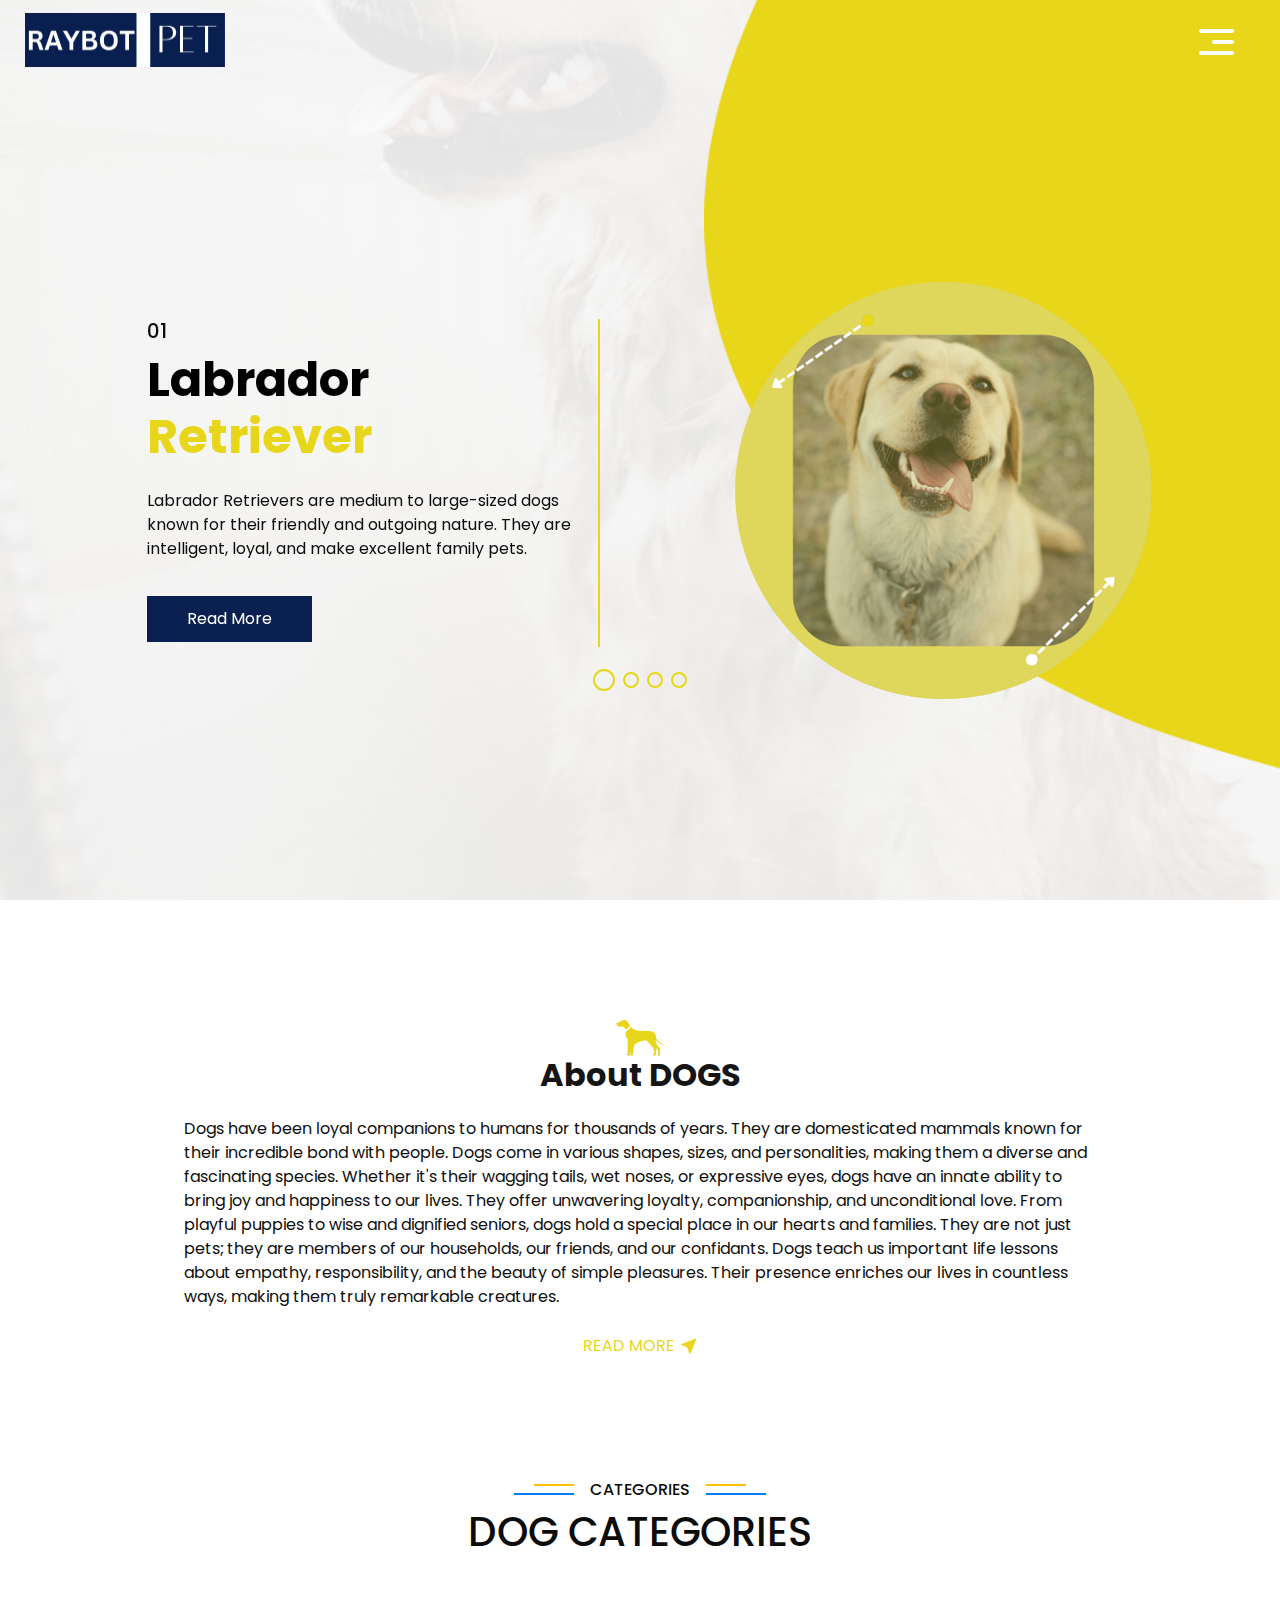
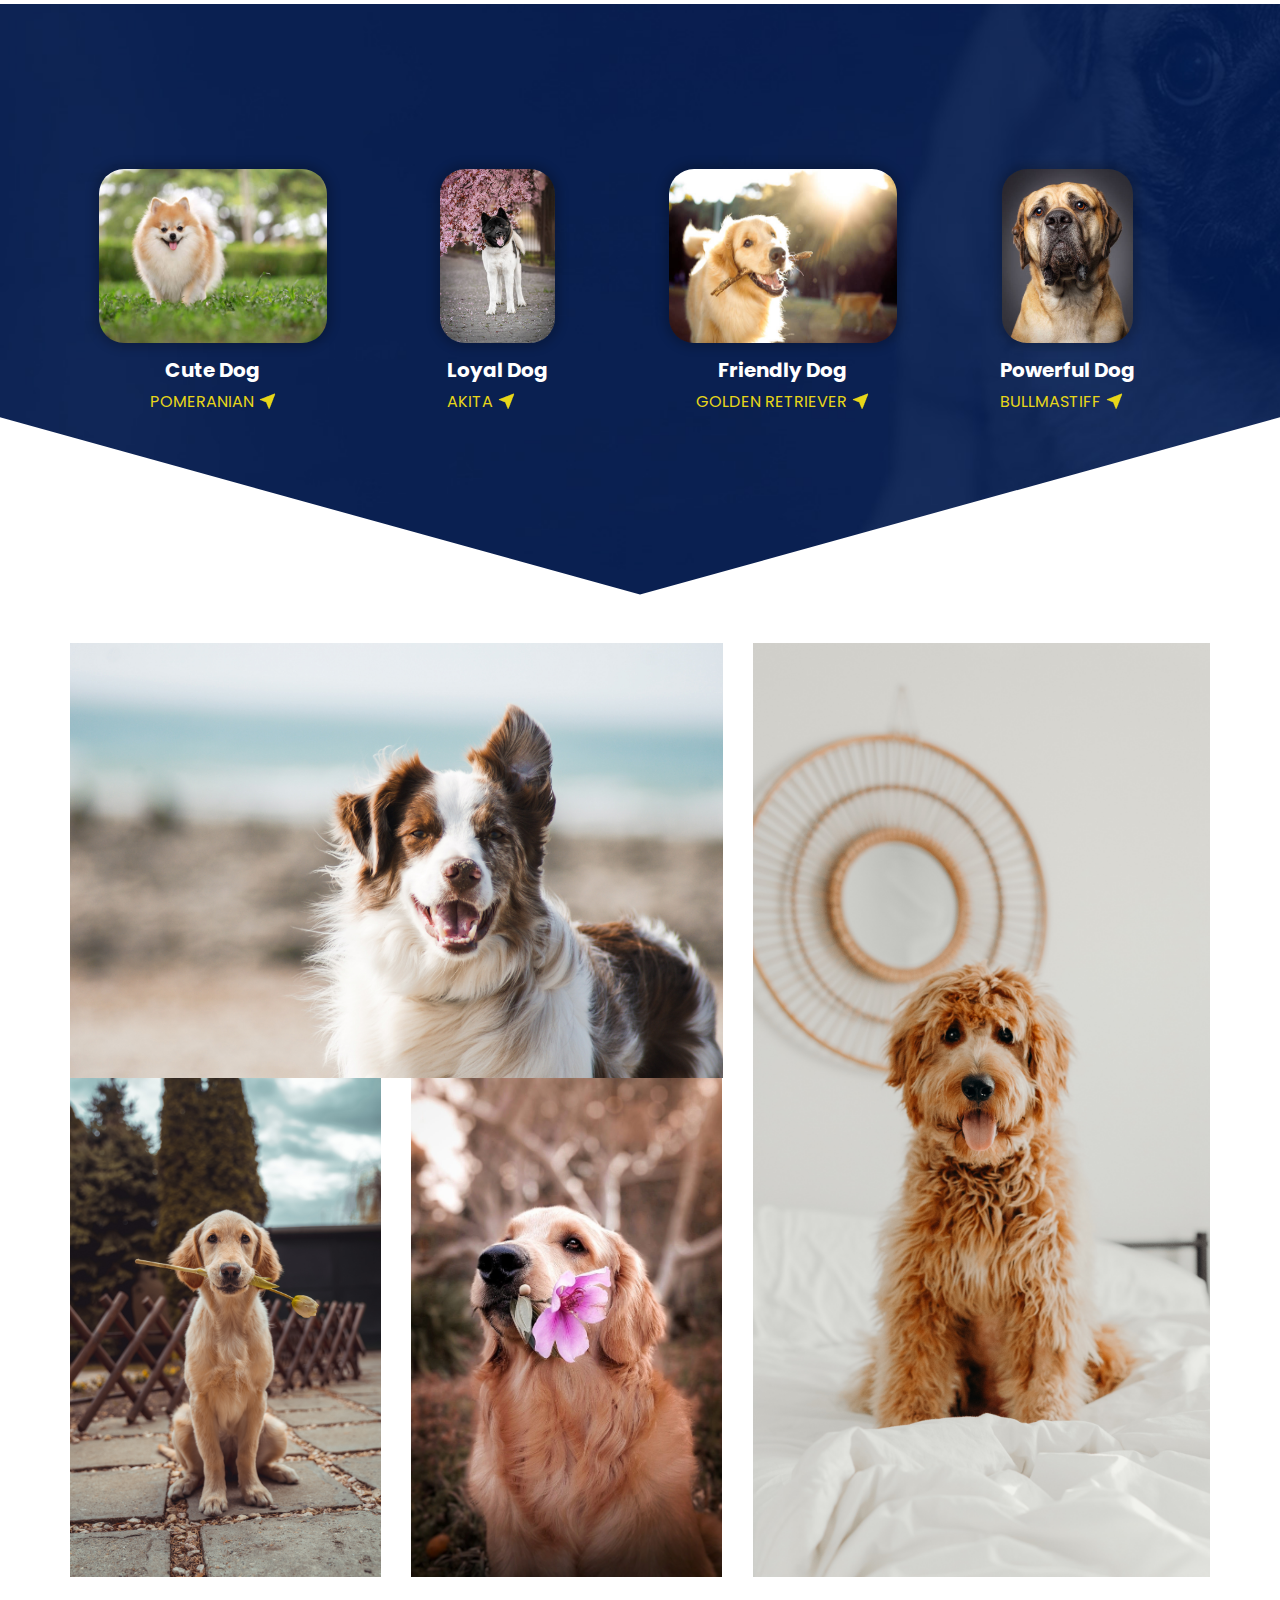
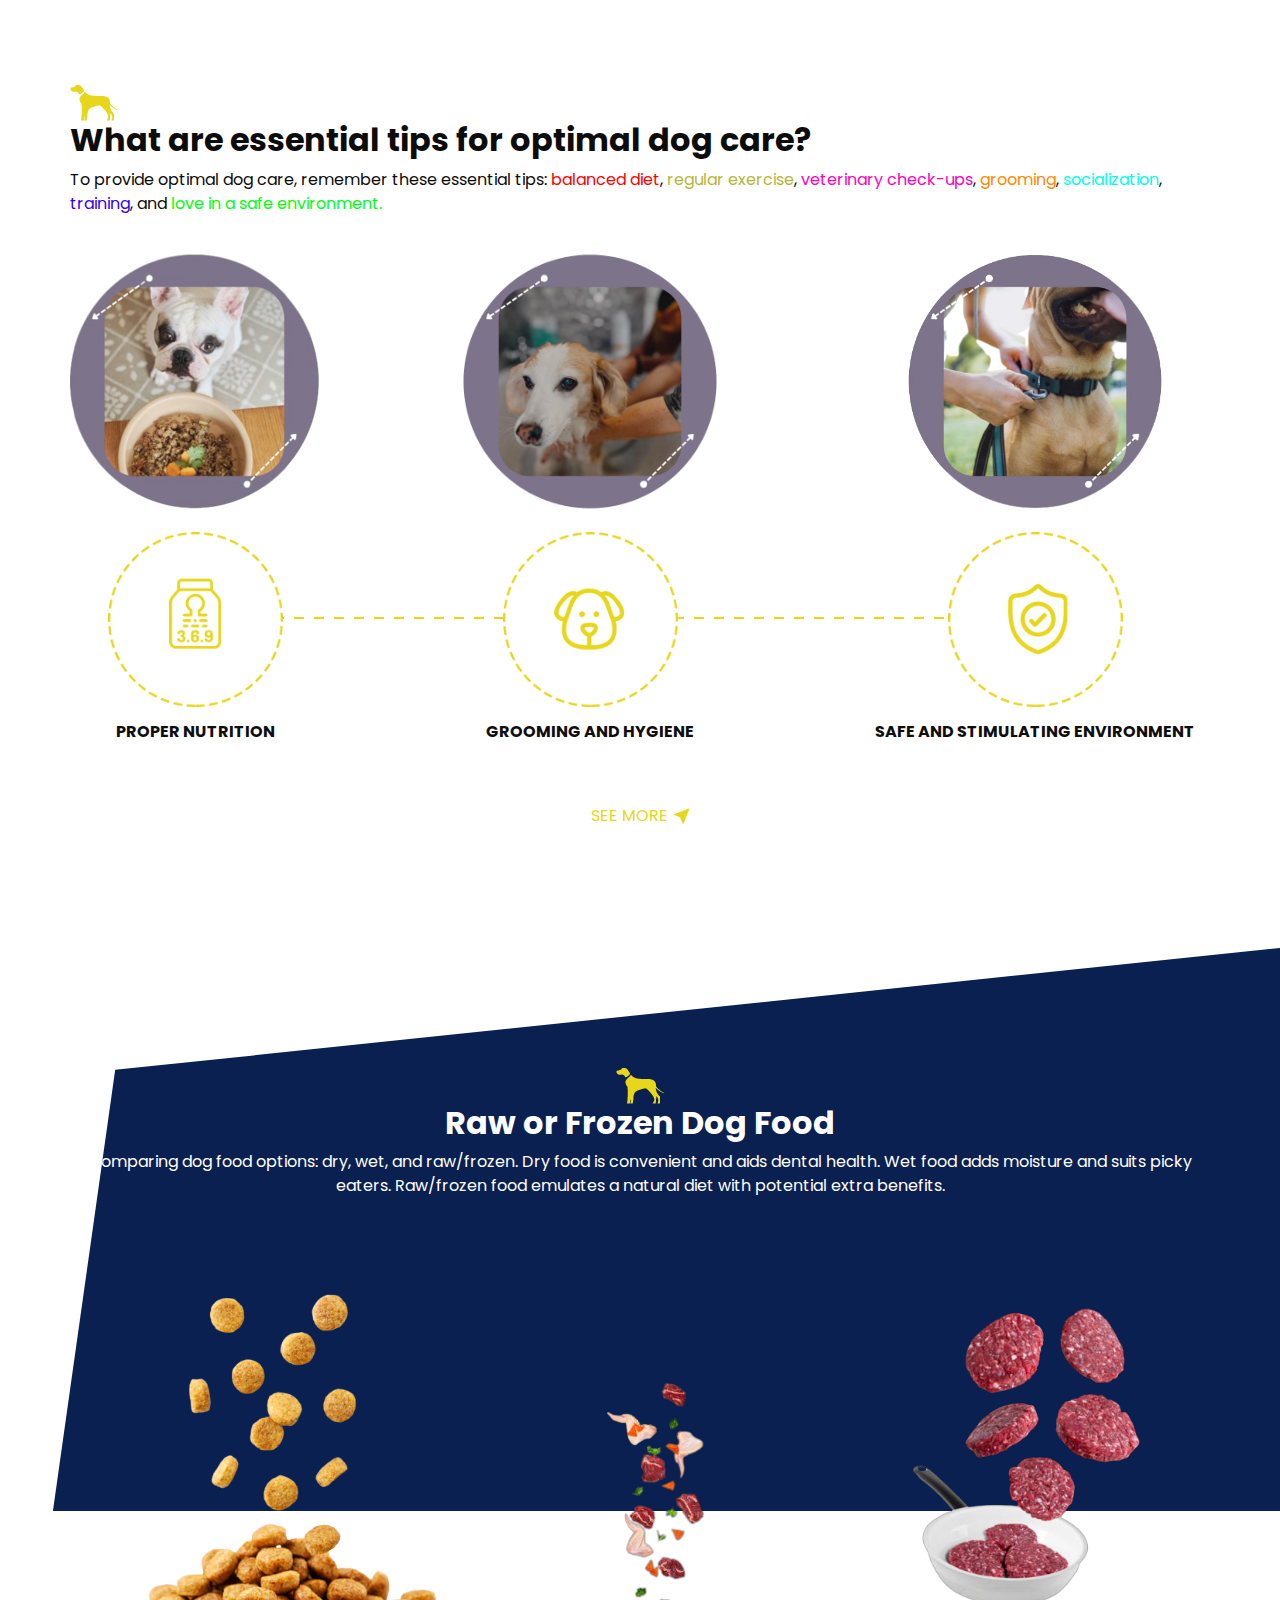
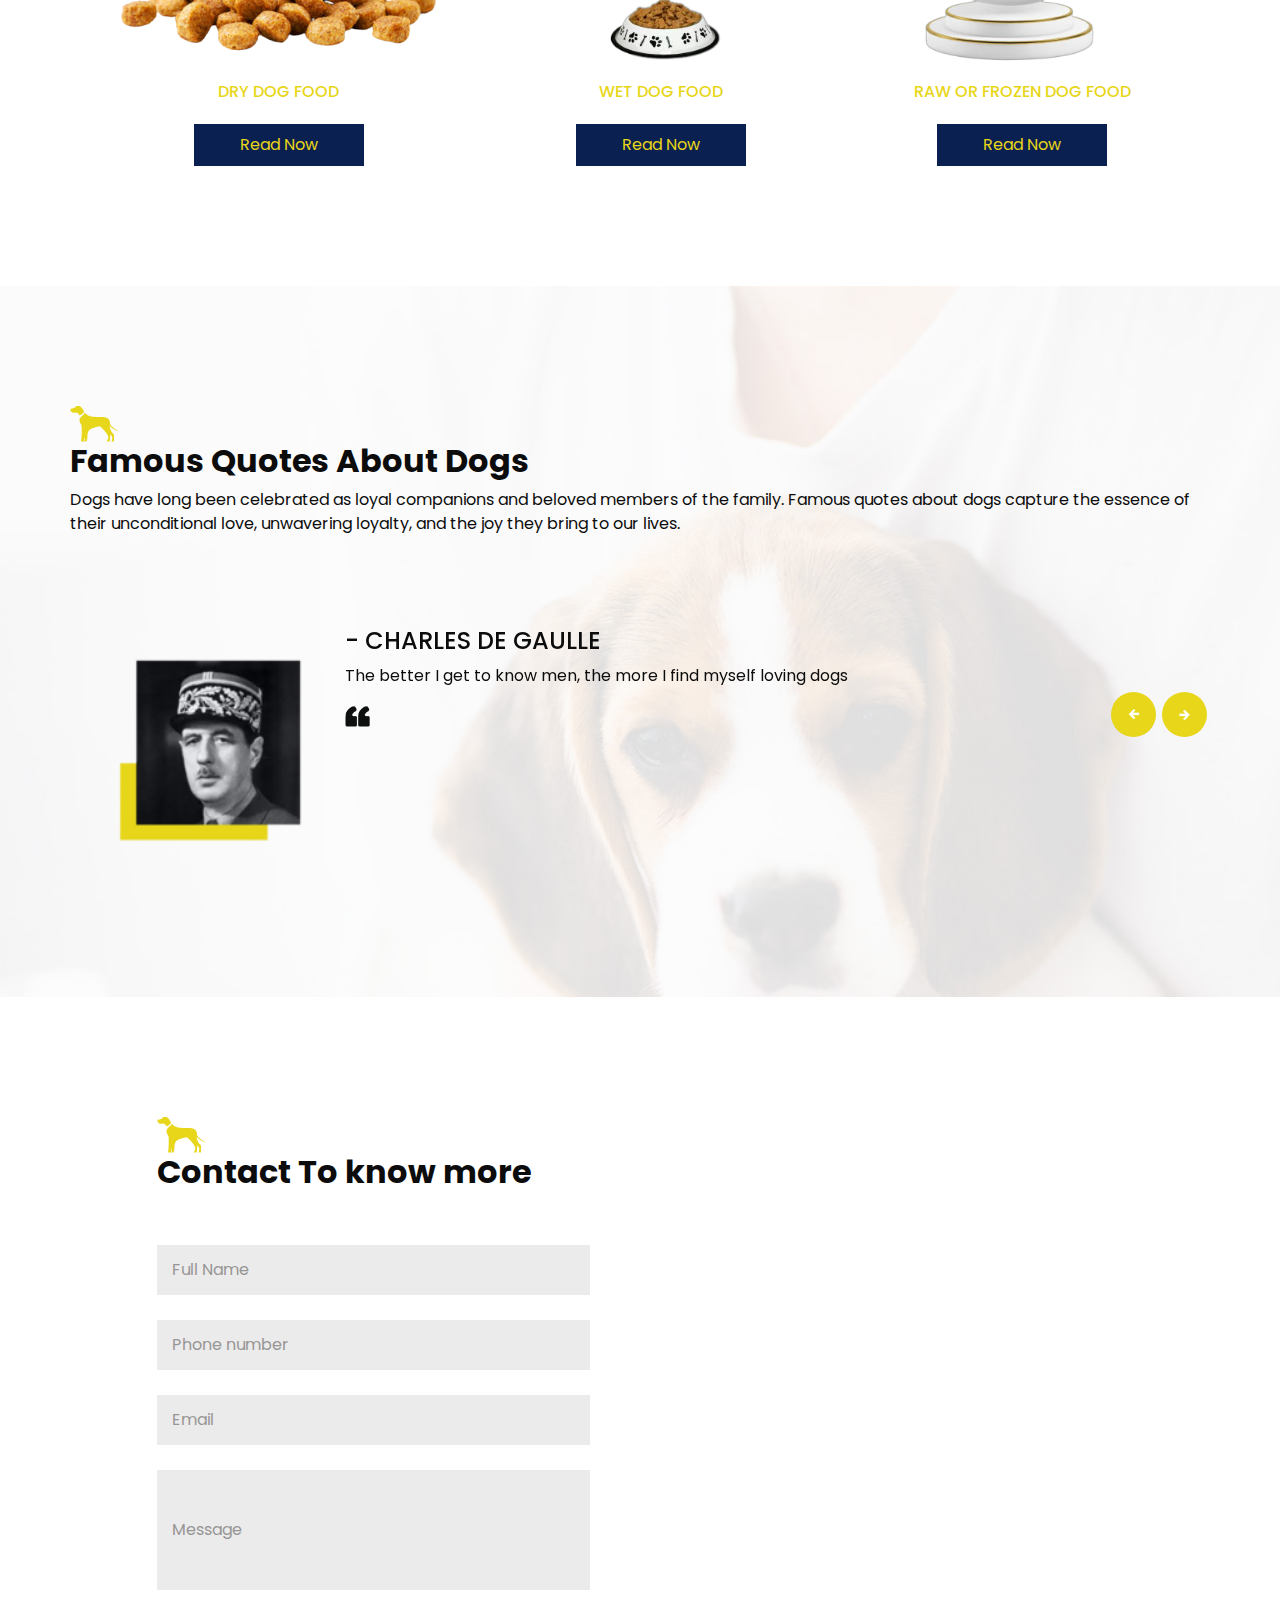
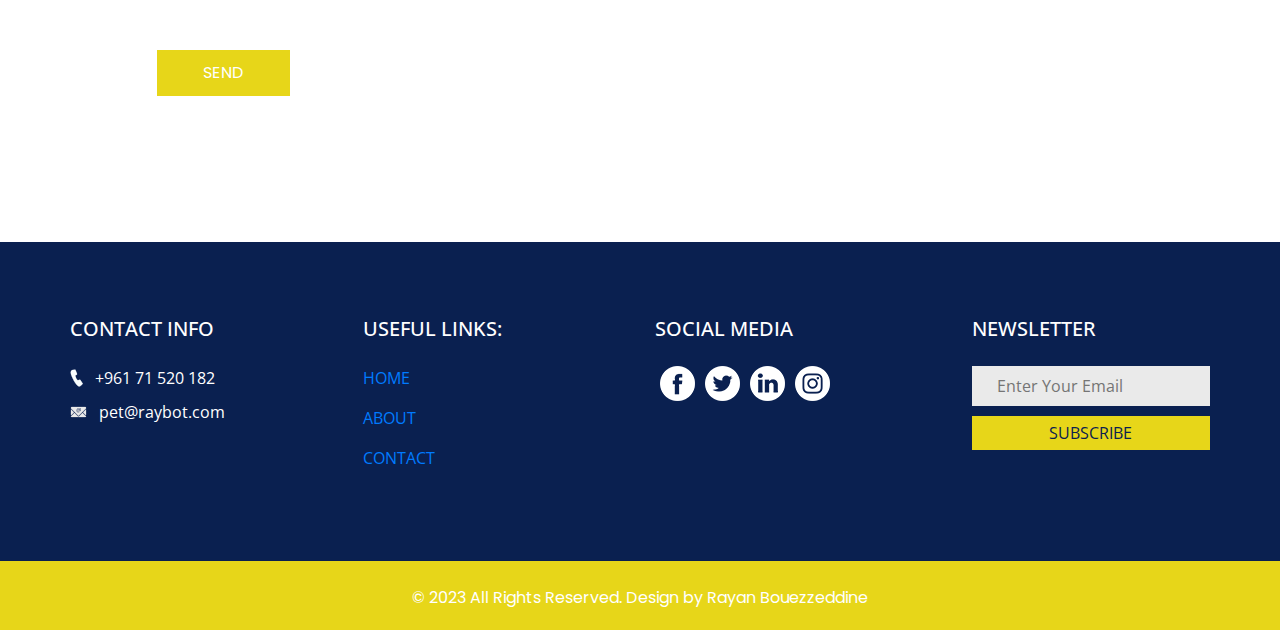
<file: index.html>
<!DOCTYPE html>
<html>

<head>
  <!-- Basic -->
  <meta charset="utf-8" />
  <meta http-equiv="X-UA-Compatible" content="IE=edge" />
  <!-- Mobile Metas -->
  <meta name="viewport" content="width=device-width, initial-scale=1, shrink-to-fit=no" />
  <!-- Site Metas -->
  <meta name="keywords" content="" />
  <meta name="description" content="" />
  <meta name="author" content="" />

  <title>Drool</title>

  <!-- bootstrap core css -->
  <link rel="stylesheet" type="text/css" href="css/bootstrap.css" />

  <!-- fonts style -->
  <link href="https://fonts.googleapis.com/css?family=Open+Sans|Poppins:400,700&display=swap" rel="stylesheet">
  <!-- Custom styles for this template -->
  <link href="css/style.css" rel="stylesheet" />
  <!-- responsive style -->
  <link href="css/responsive.css" rel="stylesheet" />
</head>

<body>
  <div class="hero_area ">
    <!-- header section strats -->
    <header class="header_section">
      <div class="container-fluid">
        <nav class="navbar navbar-expand-lg custom_nav-container">
          <a class="navbar-brand" href="index.html">
            <img src="images/logo-raybot.png" alt="">
          </a>
          <div class="" id="">
            <!-- <div class="User_option">
              <form class="form-inline my-2  mb-3 mb-lg-0">
                <input type="search" placeholder="Search">
                <button class="btn   my-sm-0 nav_search-btn" type="submit"></button>
              </form>
            </div> -->

            <div class="custom_menu-btn">
              <button onclick="openNav()">
                <span class="s-1">

                </span>
                <span class="s-2">

                </span>
                <span class="s-3">

                </span>
              </button>
            </div>
            <div id="myNav" class="overlay">
              <div class="overlay-content">
                <a href="index.html">Home</a>
                <a href="about.html">About</a>
                <a href="contact.html">Contact Us</a>
              </div>
            </div>
          </div>
        </nav>
      </div>
    </header>
    <!-- end header section -->
    <!-- slider section -->
    <section class="slider_section">
      <div id="carouselExampleIndicators" class="carousel slide" data-ride="carousel">
        <ol class="carousel-indicators">
          <li data-target="#carouselExampleIndicators" data-slide-to="0" class="active"></li>
          <li data-target="#carouselExampleIndicators" data-slide-to="1"></li>
          <li data-target="#carouselExampleIndicators" data-slide-to="2"></li>
          <li data-target="#carouselExampleIndicators" data-slide-to="3"></li>
        </ol>
        <div class="carousel-inner">
          <div class="carousel-item active">
            <div class="container-fluid">
              <div class="row">
                <div class="col-md-5 offset-md-1">
                  <div class="detail-box">
                    <div class="number">
                      <h5>
                        01
                      </h5>
                    </div>
                    <h1>
                      Labrador<br>
                      <span>
                        Retriever 
                      </span>
                    </h1>
                    <p>
                      Labrador Retrievers are medium to large-sized dogs known for their friendly and outgoing nature. They are intelligent, loyal, and make excellent family pets. 
                    </p>
                    <div class="btn-box">
                      <a href="" class="btn-1">
                        Read More
                      </a>
                      <!-- <a href="" class="btn-2">
                        Contact Us
                      </a> -->
                    </div>
                  </div>
                </div>
                <div class="col-md-6">
                  <div class="img-box">
                    <img src="images/01dog(1).png" alt="">
                  </div>
                </div>
              </div>
            </div>
          </div>
          <div class="carousel-item">
            <div class="container-fluid">
              <div class="row">
                <div class="col-md-5 offset-md-1">
                  <div class="detail-box">
                    <div class="number">
                      <h5>
                        02
                      </h5>
                    </div>
                    <h1>
                      German <br>
                      <span>
                        Shepherd
                      </span>
                    </h1>
                    <p>
                      German Shepherds are highly versatile working dogs. They are intelligent, protective, and often used in police and military roles. 
                    </p>
                    <div class="btn-box">
                      <a href="" class="btn-1">
                        Read More
                      </a>
                      <!-- <a href="" class="btn-2">
                        Contact Us
                      </a> -->
                    </div>
                  </div>
                </div>
                <div class="col-md-6">
                  <div class="img-box">
                    <img src="images/02dog.png" alt="">
                  </div>
                </div>
              </div>
            </div>
          </div>
          <div class="carousel-item">
            <div class="container-fluid">
              <div class="row">
                <div class="col-md-5 offset-md-1">
                  <div class="detail-box">
                    <div class="number">
                      <h5>
                        03
                      </h5>
                    </div>
                    <h1>
                        <br>
                      <span>
                        Rottweiler
                      </span>
                    </h1>
                    <p>
                      powerful and robust breed. They are known for their strength, loyalty, and protective instincts. With proper training and socialization. Can be excellent family dogs.
                       
                    </p>
                    <div class="btn-box">
                      <a href="" class="btn-1">
                        Read More
                      </a>
                      <!-- <a href="" class="btn-2">
                        Contact Us
                      </a> -->
                    </div>
                  </div>
                </div>
                <div class="col-md-6">
                  <div class="img-box">
                    <img src="images/03dog.png" alt="">
                  </div>
                </div>
              </div>
            </div>
          </div>
          <div class="carousel-item">
            <div class="container-fluid">
              <div class="row">
                <div class="col-md-5 offset-md-1">
                  <div class="detail-box">
                    <div class="number">
                      <h5>
                        04
                      </h5>
                    </div>
                    <h1>
                      French <br>
                      <span>
                        Bulldog
                      </span>
                    </h1>
                    <p>
                      Known as "Frenchies," are small and muscular dogs with a distinctive appearance. They have a friendly and affectionate personality and make great companions.      </p>
                    <div class="btn-box">
                      <a href="" class="btn-1">
                        Read More
                      </a>
                      <!-- <a href="" class="btn-2">
                        Contact Us
                      </a> -->
                    </div>
                  </div>
                </div>
                <div class="col-md-6">
                  <div class="img-box">
                    <img src="images/04dog.png" alt="">
                  </div>
                </div>
              </div>
            </div>
          </div>
        </div>
      </div>

    </section>
    <!-- end slider section -->
  </div>

  <!-- about section -->

  <section class="about_section layout_padding">
    <div class="container">
      <div class="detail-box">
        <div class="heading_container">
          <img src="images/heading-img.png" alt="">
          <h2>
            About DOGS
          </h2>
        </div>
        <p>
          Dogs have been loyal companions to humans for thousands of years. They are domesticated mammals known for their incredible bond with people. Dogs come in various shapes, sizes, and personalities, making them a diverse and fascinating species. Whether it's their wagging tails, wet noses, or expressive eyes, dogs have an innate ability to bring joy and happiness to our lives. They offer unwavering loyalty, companionship, and unconditional love. From playful puppies to wise and dignified seniors, dogs hold a special place in our hearts and families. They are not just pets; they are members of our households, our friends, and our confidants. Dogs teach us important life lessons about empathy, responsibility, and the beauty of simple pleasures. Their presence enriches our lives in countless ways, making them truly remarkable creatures.
        </p>
        <div class="btn-box">
          <a href="#">
            <span>
              Read More
            </span>
            <img src="images/link-arrow.png" alt="">
          </a>
        </div>
      </div>
    </div>
  </section>

  <!-- end about section -->

  <!-- animal section -->

  <!-- added new start -->
  <div class="text-center wow fadeInUp" data-wow-delay="0.1s">
    <h6 class="section-title bg-white text-center px-3">Categories</h6>
    <h1 class="mb-5">DOG CATEGORIES</h1>
</div>
  <!-- added new End-->

  <section class="animal_section layout_padding">
    <div class="container">
      <div class="animal_container">
        <div class="box b1">
          <div class="img-box">
            <img src="images/01cute(po).jpg" alt="" width="197" height="174">
          </div>
          <div class="detail-box">
            <h5>
              Cute Dog
            </h5>
            <a href="">
            <p>
              Pomeranian
            </p>
            <img src="images/link-arrow.png" alt="">
          </a>
          </div>
        </div>
        <div class="box b2">
          
          <div class="img-box">
            <img src="images/01loyal.jpg" alt="" width="197" height="174">
          </div>
          <div class="detail-box">
            <h5>
              Loyal Dog
            </h5>
            <a href="#">
            <p>
              Akita
            </p>
            <img src="images/link-arrow.png" alt="">
          </a>
          </div>
        </div>
        <div class="box b1">
          <div class="img-box">
            <img src="images/01friendly.jpg" alt="" width="197" height="174">
          </div>
          <div class="detail-box">
            <h5>
              Friendly Dog
            </h5>
            <a href="">
            <p>
              Golden Retriever
            </p>
            <img src="images/link-arrow.png" alt="">
            </a>
          </div>
        </div>
        <div class="box b2">
          <div class="img-box">
            <img src="images/01powerful.jpg" alt="" width="197" height="174">
          </div>
          <div class="detail-box">
            <h5>
              Powerful Dog
            </h5>
            <a href="">
            <p>
              Bullmastiff
            </p>
            <img src="images/link-arrow.png" alt="">
          </a>
          </div>
        </div>
      </div>
    </div>
  </section>

  <!-- end animal section -->

    <!-- Categories Start -->
    <div class="container-xxl py-5 category">
      <div class="container">
          <div class="row g-3">
              <div class="col-lg-7 col-md-6">
                  <div class="row g-3">
                      <div class="col-lg-12 col-md-12 wow zoomIn" data-wow-delay="0.1s">
                          <a class="position-relative d-block overflow-hidden " href="">
                              <img class="img-fluid" src="images/01category.jpg" alt="">
                              <!-- <div class="bg-white text-center position-absolute bottom-0 end-0 py-2 px-3" style="margin: 1px;">
                                  <h5 class="m-0">Web Design</h5>
                                  <small class="text-primary">49 Courses</small>
                              </div> -->
                          </a>
                      </div>
                      <div class="col-lg-6 col-md-12 wow zoomIn" data-wow-delay="0.3s">
                          <a class="position-relative d-block overflow-hidden" href="">
                              <img class="img-fluid" src="images/02category.jpg" alt="">
                              <!-- <div class="bg-white text-center position-absolute bottom-0 end-0 py-2 px-3" style="margin: 1px;">
                                  <h5 class="m-0">Graphic Design</h5>
                                  <small class="text-primary">49 Courses</small>
                              </div> -->
                          </a>
                      </div>
                      <div class="col-lg-6 col-md-12 wow zoomIn" data-wow-delay="0.5s">
                          <a class="position-relative d-block overflow-hidden" href="">
                              <img class="img-fluid" src="images/03category.jpg" alt="">
                              <!-- <div class="bg-white text-center position-absolute bottom-0 end-0 py-2 px-3" style="margin: 1px;">
                                  <h5 class="m-0">Video Editing</h5>
                                  <small class="text-primary">49 Courses</small>
                              </div> -->
                          </a>
                      </div>
                  </div>
              </div>
              <div class="col-lg-5 col-md-6 wow zoomIn" data-wow-delay="0.7s" style="min-height: 350px;">
                  <a class="position-relative d-block h-100 overflow-hidden" href="">
                      <img class="img-fluid position-absolute w-100 h-100" src="images/04category.jpg" alt="" style="object-fit: cover;">
                      <!-- <div class="bg-white text-center position-absolute bottom-0 end-0 py-2 px-3" style="margin:  1px;">
                          <h5 class="m-0">Online Marketing</h5>
                          <small class="text-primary">49 Courses</small>
                      </div> -->
                  </a>
              </div>
          </div>
      </div>
  </div>
  <!-- Categories Start -->


   <!-- us section -->

   <section class="us_section layout_padding-bottom">
    <div class="container">
      <div class="heading_container">
        <img src="images/heading-img.png" alt="">
        <h2>
          What are essential tips for optimal dog care?
        </h2>
        <p>
          To provide optimal dog care, remember these essential tips: <span style="color:red">balanced diet</span>, <span style="color:#b6b63b">regular exercise</span>, <span style="color:#ff00bf">veterinary check-ups</span>, <span style="color:#ff8800">grooming</span>, <span style="color:#00ffea">socialization</span>, <span style="color:rgb(47, 0, 255)">training</span>, and <span style="color:#00ff0d">love in a safe environment.</span>
        </p>
      </div>
      <div class="us_container">
        <div class="box">
          <div class="img1-box">
            <img src="images/01nutrition.png" alt="">
          </div>
          <div class="img2-box">
            <img src="images/omega.png" alt="">
          </div>
          <div class="detail-box">
            <h6>
              Proper nutrition
            </h6>
          </div>
        </div>
        <div class="box">
          <div class="img1-box">
            <img src="images/01hygiene.png" alt="" width="350" height="263">
          </div>
          <div class="img2-box">
            <img src="images/dog.png" alt="">
          </div>
          <div class="detail-box">
            <h6>
              Grooming and hygiene
            </h6>
          </div>
        </div>
        <div class="box">
          <div class="img1-box">
            <img src="images/01safe.png" alt=""width="350" height="263">
          </div>
          <div class="img2-box">
            <img src="images/shield.png" alt="">
          </div>
          <div class="detail-box">
            <h6>
              Safe and stimulating environment
            </h6>
          </div>
        </div>
      </div>
      <div class="btn-box">
        <a href="">
          <span>
            See More
          </span>
          <img src="images/link-arrow.png" alt="">
        </a>
      </div>
    </div>
  </section>

  <!-- end us section -->


    <!-- food section -->

    <section class="food_section layout_padding">
      <div class="container">
        <div class="heading_container">
          <img src="images/heading-img.png" alt="">
          <h2>
            Raw or Frozen Dog Food
          </h2>
          <p>
            Comparing dog food options: dry, wet, and raw/frozen. Dry food is convenient and aids dental health. Wet food adds moisture and suits picky eaters. Raw/frozen food emulates a natural diet with potential extra benefits.
          </p>
        </div>
        <div class="food_container">
          <div class="box">
            <div class="img-box">
              <img src="images/01dryfood.png" alt="">
            </div>
            <div class="detail-box">
              <h6>
                Dry Dog Food
              </h6>
              <!-- <h3>
                <span>$</span>100
              </h3> -->
              <a href="#">
                Read Now
              </a>
            </div>
          </div>
          <div class="box">
            <div class="img-box">
              <img src="images/01Wet.png" alt="">
            </div>
            <div class="detail-box">
              <h6>
                Wet Dog Food
              </h6>
              <!-- <h3>
                <span>$</span>200
              </h3> -->
              <a href="#">
                Read Now
              </a>
            </div>
          </div>
          <div class="box">
            <div class="img-box">
              <img src="images/01meat.png" alt="">
            </div>
            <div class="detail-box">
              <h6>
                Raw or Frozen Dog Food
              </h6>
              <!-- <h3>
                <span>$</span>300
              </h3> -->
              <a href="#">
                Read Now
              </a>
            </div>
          </div>
        </div>
      </div>
    </section>
  
    <!-- end food section -->

  <!-- pet section -->
  
  <!-- <section class="pet_section layout_padding">
    <div class="container">
      <div class="row">
        <div class="col-md-6">
          <div class="img-box">
            <img src="images/pet-img.png" alt="">
          </div>
        </div>
        <div class="col-md-6">
          <div class="detail-box">
            <div class="heading_container">
              <img src="images/heading-img.png" alt="">
              <h2>
                Caring for your pets
              </h2>
            </div>
            <p>
              It is a long established fact that a reader will be distracted by the readable content of a page when looking at its layout. The point of using Lorem Ipsum is that it has a more-or-less normal distribution of letters,
            </p>
            <div class="btn-box">
              <a href="">
                <span>
                  Read More
                </span>
                <img src="images/link-arrow.png" alt="">
              </a>
            </div>
          </div>
        </div>
      </div>
    </div>
  </section> -->

  <!-- end pet section -->

 



  <!-- client section -->

  <section class="client_section layout_padding">
    <div class="container">
      <div class="heading_container">
        <img src="images/heading-img.png" alt="">
        <h2>
          Famous Quotes About Dogs
        </h2>
        <p>
          Dogs have long been celebrated as loyal companions and beloved members of the family. Famous quotes about dogs capture the essence of their unconditional love, unwavering loyalty, and the joy they bring to our lives.
        </p>
      </div>
      <div id="carouselExampleControls" class="carousel slide" data-ride="carousel">
        <div class="carousel-inner">
          <div class="carousel-item active">
            <div class="box">
              <div class="img-box">
                <img src="images/Charles (1).png" alt="">
              </div>
              <div class="detail-box">
                <h4>
                  - Charles de Gaulle
                </h4>
                <p>
                  The better I get to know men, the more I find myself loving dogs
                </p>
                <img src="images/quote.png" alt="">
              </div>
            </div>
          </div>
          <div class="carousel-item">
            <div class="box">
              <div class="img-box">
                <img src="images/roger.png" alt="">
              </div>
              <div class="detail-box">
                <h4>
                  - Roger Caras
                </h4>
                <p>
                  Dogs are not our whole life, but they make our lives whole.
                </p>
                <img src="images/quote.png" alt="">
              </div>
            </div>
          </div>
          <div class="carousel-item">
            <div class="box">
              <div class="img-box">
                <img src="images/josh.png" alt="">
              </div>
              <div class="detail-box">
                <h4>
                  - Josh Billings
                </h4>
                <p>
                  A dog is the only thing on earth that loves you more than he loves himself.
                </p>
                <img src="images/quote.png" alt="">
              </div>
            </div>
          </div>
        </div>
        <div class="carousel_btn-box">
          <a class="carousel-control-prev" href="#carouselExampleControls" role="button" data-slide="prev">
            <span class="sr-only">Previous</span>
          </a>
          <a class="carousel-control-next" href="#carouselExampleControls" role="button" data-slide="next">
            <span class="sr-only">Next</span>
          </a>
        </div>
      </div>
    </div>
  </section>

  <!-- end client section -->

  <!-- contact section -->

  <section class="contact_section layout_padding-top">
    <div class="container-fluid">
      <div class="row">
        <div class="col-md-5 offset-md-1">
          <div class="form_container">
            <div class="heading_container">
              <img src="images/heading-img.png" alt="">
              <h2>
                Contact To know more
              </h2>
              
            </div>
            <form action="/">
              <div>
                <input type="text" placeholder="Full Name " />
              </div>
              <div>
                <input type="text" placeholder="Phone number" />
              </div>
              <div>
                <input type="email" placeholder="Email" />
              </div>
              <div>
                <input type="text" class="message-box" placeholder="Message" />
              </div>
              <div class="d-flex ">
                <button>
                  SEND
                </button>
              </div>
            </form>
          </div>
        </div>
        <div class="col-md-6 px-0">
          <div class="map_container">
            <div class="map-responsive">
              <iframe src="https://www.google.com/maps/embed/v1/place?key=AIzaSyA0s1a7phLN0iaD6-UE7m4qP-z21pH0eSc&q=Eiffel+Tower+Paris+France" width="600" height="300" frameborder="0" style="border:0; width: 100%; height:100%" allowfullscreen></iframe>
            </div>
          </div>
        </div>
      </div>
    </div>
  </section>

  <!-- end contact section -->


  <!-- info section -->
  <section class="info_section ">
    <div class="container">
      <div class="row">
        <div class="col-md-6 col-lg-3">
          <div class="info_contact">
            <h5>
              CONTACT INFO
            </h5>
            <div>
              <img src="images/call.png" alt="" />
              <p>
                +961 71 520 182
              </p>
            </div>
            <div>
              <img src="images/mail.png" alt="" />
              <p>
                pet@raybot.com
              </p>
            </div>
          </div>
        </div>
        <div class="col-md-6 col-lg-3">
          <div class="info_time">
            <h5>
              useful links:
            </h5>
            <div>
              <a href="">
              <p>
                Home
              </p>
            </a>
            <a href="">
              <p>
                About
              </p>
            </a>
            <a href="">
              <p>
                Contact
              </p>
            </a>
          </div>
          </div>
        </div>

        <div class="col-md-6 col-lg-3">
          <div class="info_social">
            <h5>
              social media
            </h5>
            <div class="social_container">
              <div>
                <a href="">
                  <img src="images/fb.png" alt="" />
                </a>
              </div>
              <div>
                <a href="">
                  <img src="images/twitter.png" alt="" />
                </a>
              </div>
              <div>
                <a href="">
                  <img src="images/linkedin.png" alt="" />
                </a>
              </div>
              <div>
                <a href="">
                  <img src="images/instagram.png" alt="" />
                </a>
              </div>
            </div>
          </div>
        </div>
        <div class="col-md-6 col-lg-3">
          <div class="info_form pl-lg-4">
            <h5>
              Newsletter
            </h5>
            <form action="">
              <input type="text" placeholder="Enter Your Email" />
              <button type="submit">
                Subscribe
              </button>
            </form>
          </div>
        </div>
      </div>
    </div>
  </section>

  <!-- end info_section -->


  <!-- footer section -->
  <section class="container-fluid footer_section ">
    <p>
      &copy; 2023 All Rights Reserved. Design by
      <a href="RayBot">Rayan Bouezzeddine</a>
    </p>
  </section>
  <!-- end  footer section -->


  <script type="text/javascript" src="js/jquery-3.4.1.min.js"></script>
  <script type="text/javascript" src="js/bootstrap.js"></script>
  <script src="js/main.js"></script>

</body>

</html>
</file>
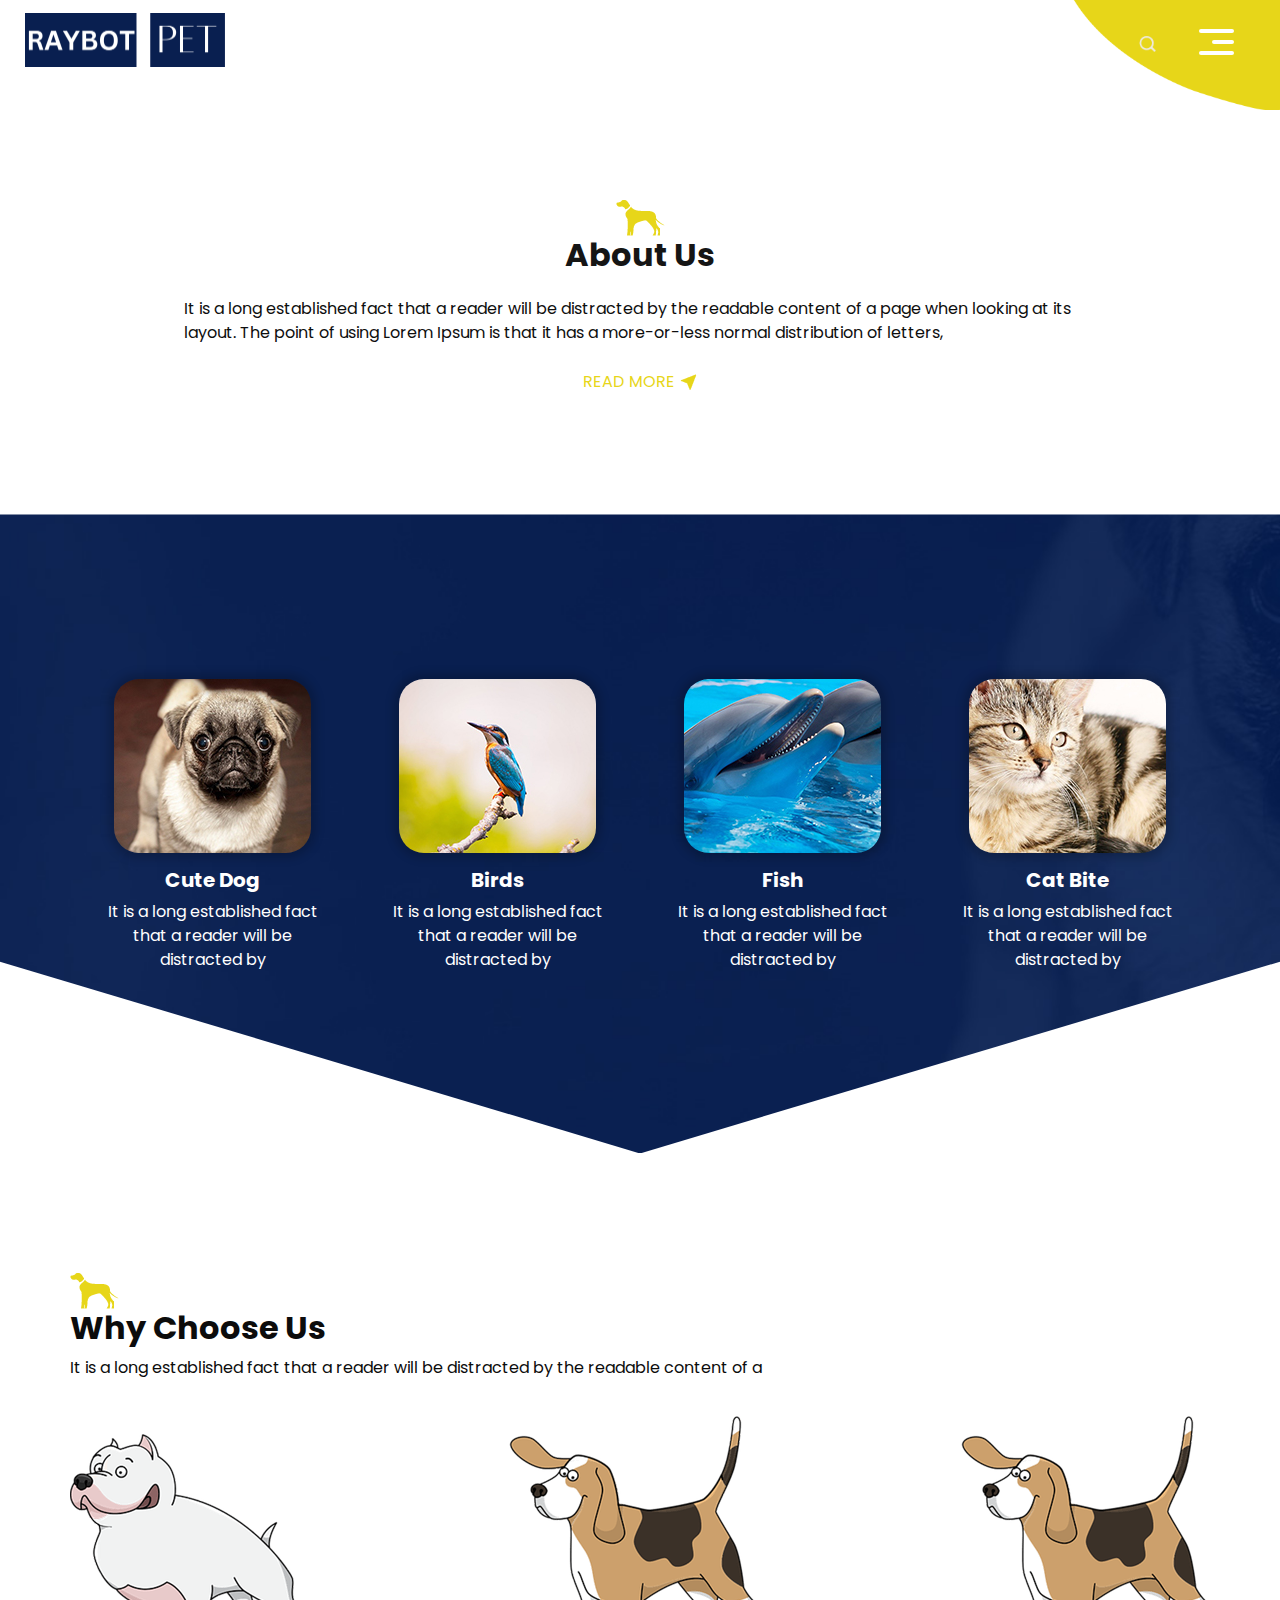
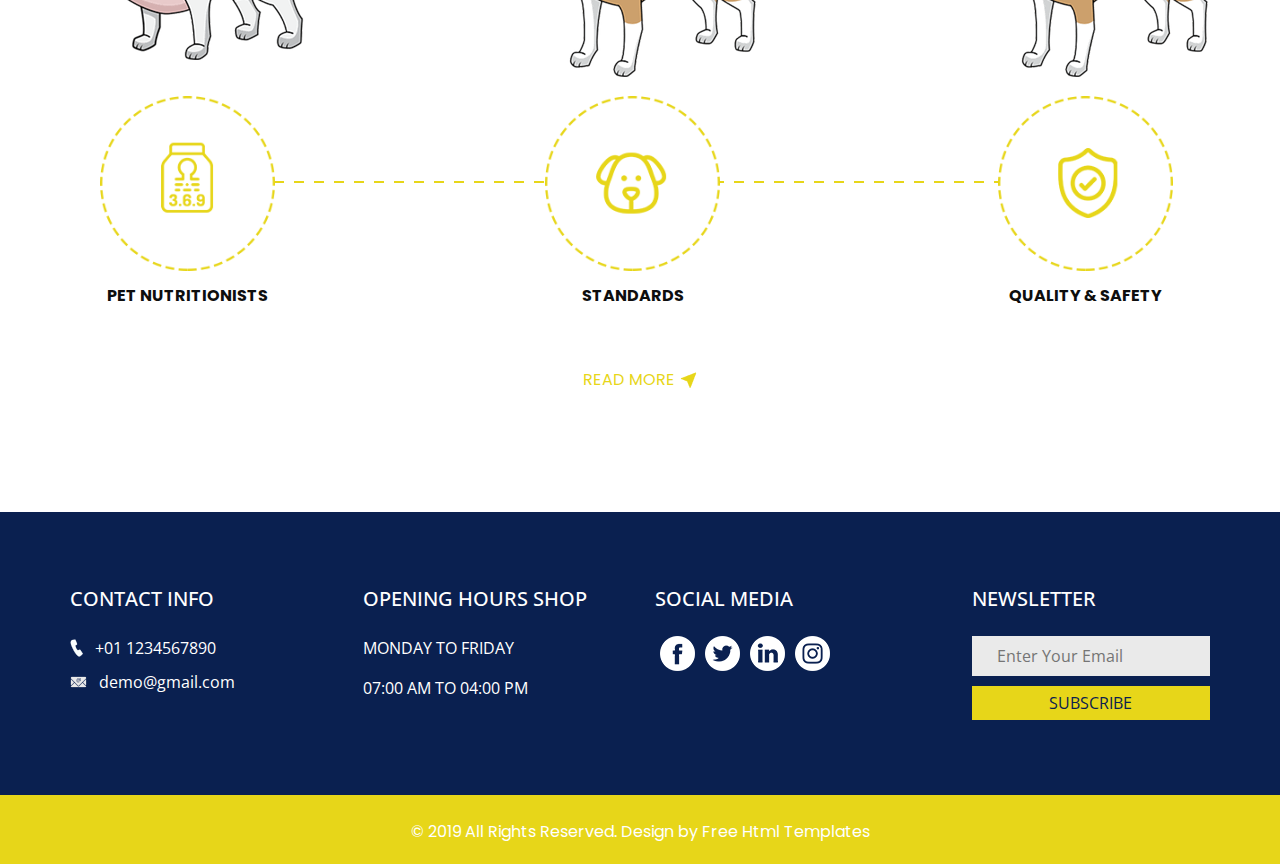
<file: about.html>
<!DOCTYPE html>
<html>

<head>
  <!-- Basic -->
  <meta charset="utf-8" />
  <meta http-equiv="X-UA-Compatible" content="IE=edge" />
  <!-- Mobile Metas -->
  <meta name="viewport" content="width=device-width, initial-scale=1, shrink-to-fit=no" />
  <!-- Site Metas -->
  <meta name="keywords" content="" />
  <meta name="description" content="" />
  <meta name="author" content="" />

  <title>Drool</title>

  <!-- bootstrap core css -->
  <link rel="stylesheet" type="text/css" href="css/bootstrap.css" />

  <!-- fonts style -->
  <link href="https://fonts.googleapis.com/css?family=Open+Sans|Poppins:400,700&display=swap" rel="stylesheet">
  <!-- Custom styles for this template -->
  <link href="css/style.css" rel="stylesheet" />
  <!-- responsive style -->
  <link href="css/responsive.css" rel="stylesheet" />
</head>

<body class="sub_page">
  <div class="hero_area ">
    <!-- header section strats -->
    <header class="header_section">
      <div class="container-fluid">
        <nav class="navbar navbar-expand-lg custom_nav-container">
          <a class="navbar-brand" href="index.html">
            <img src="images/logo-raybot.png" alt="">
          </a>
          <div class="" id="">
            <div class="User_option">
              <form class="form-inline my-2  mb-3 mb-lg-0">
                <input type="search" placeholder="Search">
                <button class="btn   my-sm-0 nav_search-btn" type="submit"></button>
              </form>
            </div>

            <div class="custom_menu-btn">
              <button onclick="openNav()">
                <span class="s-1">

                </span>
                <span class="s-2">

                </span>
                <span class="s-3">

                </span>
              </button>
            </div>
            <div id="myNav" class="overlay">
              <div class="overlay-content">
                <a href="index.html">Home</a>
                <a href="about.html">About</a>
                <a href="contact.html">Contact Us</a>
              </div>
            </div>
          </div>
        </nav>
      </div>
    </header>
    <!-- end header section -->
  </div>

  <!-- about section -->

  <section class="about_section layout_padding">
    <div class="container">
      <div class="detail-box">
        <div class="heading_container">
          <img src="images/heading-img.png" alt="">
          <h2>
            About Us
          </h2>
        </div>
        <p>
          It is a long established fact that a reader will be distracted by the readable content of a page when looking at its layout. The point of using Lorem Ipsum is that it has a more-or-less normal distribution of letters,
        </p>
        <div class="btn-box">
          <a href="">
            <span>
              Read More
            </span>
            <img src="images/link-arrow.png" alt="">
          </a>
        </div>
      </div>
    </div>
  </section>

  <!-- end about section -->

  <!-- animal section -->

  <section class="animal_section layout_padding">
    <div class="container">
      <div class="animal_container">
        <div class="box b1">
          <div class="img-box">
            <img src="images/dog.jpg" alt="">
          </div>
          <div class="detail-box">
            <h5>
              Cute Dog
            </h5>
            <p>
              It is a long established fact that a reader will be distracted by
            </p>
          </div>
        </div>
        <div class="box b2">
          <div class="img-box">
            <img src="images/bird.jpg" alt="">
          </div>
          <div class="detail-box">
            <h5>
              Birds
            </h5>
            <p>
              It is a long established fact that a reader will be distracted by
            </p>
          </div>
        </div>
        <div class="box b1">
          <div class="img-box">
            <img src="images/fish.jpg" alt="">
          </div>
          <div class="detail-box">
            <h5>
              Fish
            </h5>
            <p>
              It is a long established fact that a reader will be distracted by
            </p>
          </div>
        </div>
        <div class="box b2">
          <div class="img-box">
            <img src="images/cat.jpg" alt="">
          </div>
          <div class="detail-box">
            <h5>
              Cat Bite
            </h5>
            <p>
              It is a long established fact that a reader will be distracted by
            </p>
          </div>
        </div>
      </div>
    </div>
  </section>

  <!-- end animal section -->

  <!-- us section -->

  <section class="us_section layout_padding">
    <div class="container">
      <div class="heading_container">
        <img src="images/heading-img.png" alt="">
        <h2>
          Why Choose Us
        </h2>
        <p>
          It is a long established fact that a reader will be distracted by the readable content of a
        </p>
      </div>
      <div class="us_container">
        <div class="box">
          <div class="img1-box">
            <img src="images/pet1.png" alt="">
          </div>
          <div class="img2-box">
            <img src="images/omega.png" alt="">
          </div>
          <div class="detail-box">
            <h6>
              PET NUTRITIONISTS
            </h6>
          </div>
        </div>
        <div class="box">
          <div class="img1-box">
            <img src="images/pet2.png" alt="">
          </div>
          <div class="img2-box">
            <img src="images/dog.png" alt="">
          </div>
          <div class="detail-box">
            <h6>
              STANDARDS
            </h6>
          </div>
        </div>
        <div class="box">
          <div class="img1-box">
            <img src="images/pet2.png" alt="">
          </div>
          <div class="img2-box">
            <img src="images/shield.png" alt="">
          </div>
          <div class="detail-box">
            <h6>
              QUALITY & SAFETY
            </h6>
          </div>
        </div>
      </div>
      <div class="btn-box">
        <a href="">
          <span>
            Read More
          </span>
          <img src="images/link-arrow.png" alt="">
        </a>
      </div>
    </div>
  </section>

  <!-- end us section -->


  <!-- info section -->
  <section class="info_section ">
    <div class="container">
      <div class="row">
        <div class="col-md-6 col-lg-3">
          <div class="info_contact">
            <h5>
              CONTACT INFO
            </h5>
            <div>
              <img src="images/call.png" alt="" />
              <p>
                +01 1234567890
              </p>
            </div>
            <div>
              <img src="images/mail.png" alt="" />
              <p>
                demo@gmail.com
              </p>
            </div>
          </div>
        </div>
        <div class="col-md-6 col-lg-3">
          <div class="info_time">
            <h5>
              Opening Hours Shop
            </h5>
            <div>
              <p>
                Monday to friday
              </p>
            </div>
            <div>
              <p>
                07:00 am to 04:00 pm
              </p>
            </div>
          </div>
        </div>

        <div class="col-md-6 col-lg-3">
          <div class="info_social">
            <h5>
              social media
            </h5>
            <div class="social_container">
              <div>
                <a href="">
                  <img src="images/fb.png" alt="" />
                </a>
              </div>
              <div>
                <a href="">
                  <img src="images/twitter.png" alt="" />
                </a>
              </div>
              <div>
                <a href="">
                  <img src="images/linkedin.png" alt="" />
                </a>
              </div>
              <div>
                <a href="">
                  <img src="images/instagram.png" alt="" />
                </a>
              </div>
            </div>
          </div>
        </div>
        <div class="col-md-6 col-lg-3">
          <div class="info_form pl-lg-4">
            <h5>
              Newsletter
            </h5>
            <form action="">
              <input type="text" placeholder="Enter Your Email" />
              <button type="submit">
                Subscribe
              </button>
            </form>
          </div>
        </div>
      </div>
    </div>
  </section>

  <!-- end info_section -->


  <!-- footer section -->
  <section class="container-fluid footer_section ">
    <p>
      &copy; 2019 All Rights Reserved. Design by
      <a href="https://html.design/">Free Html Templates</a>
    </p>
  </section>
  <!-- end  footer section -->


  <script type="text/javascript" src="js/jquery-3.4.1.min.js"></script>
  <script type="text/javascript" src="js/bootstrap.js"></script>
  <script>
    function openNav() {
      document.getElementById("myNav").classList.toggle("menu_width")
      document.querySelector(".custom_menu-btn").classList.toggle("menu_btn-style")
    }
  </script>

</body>

</html>
</file>
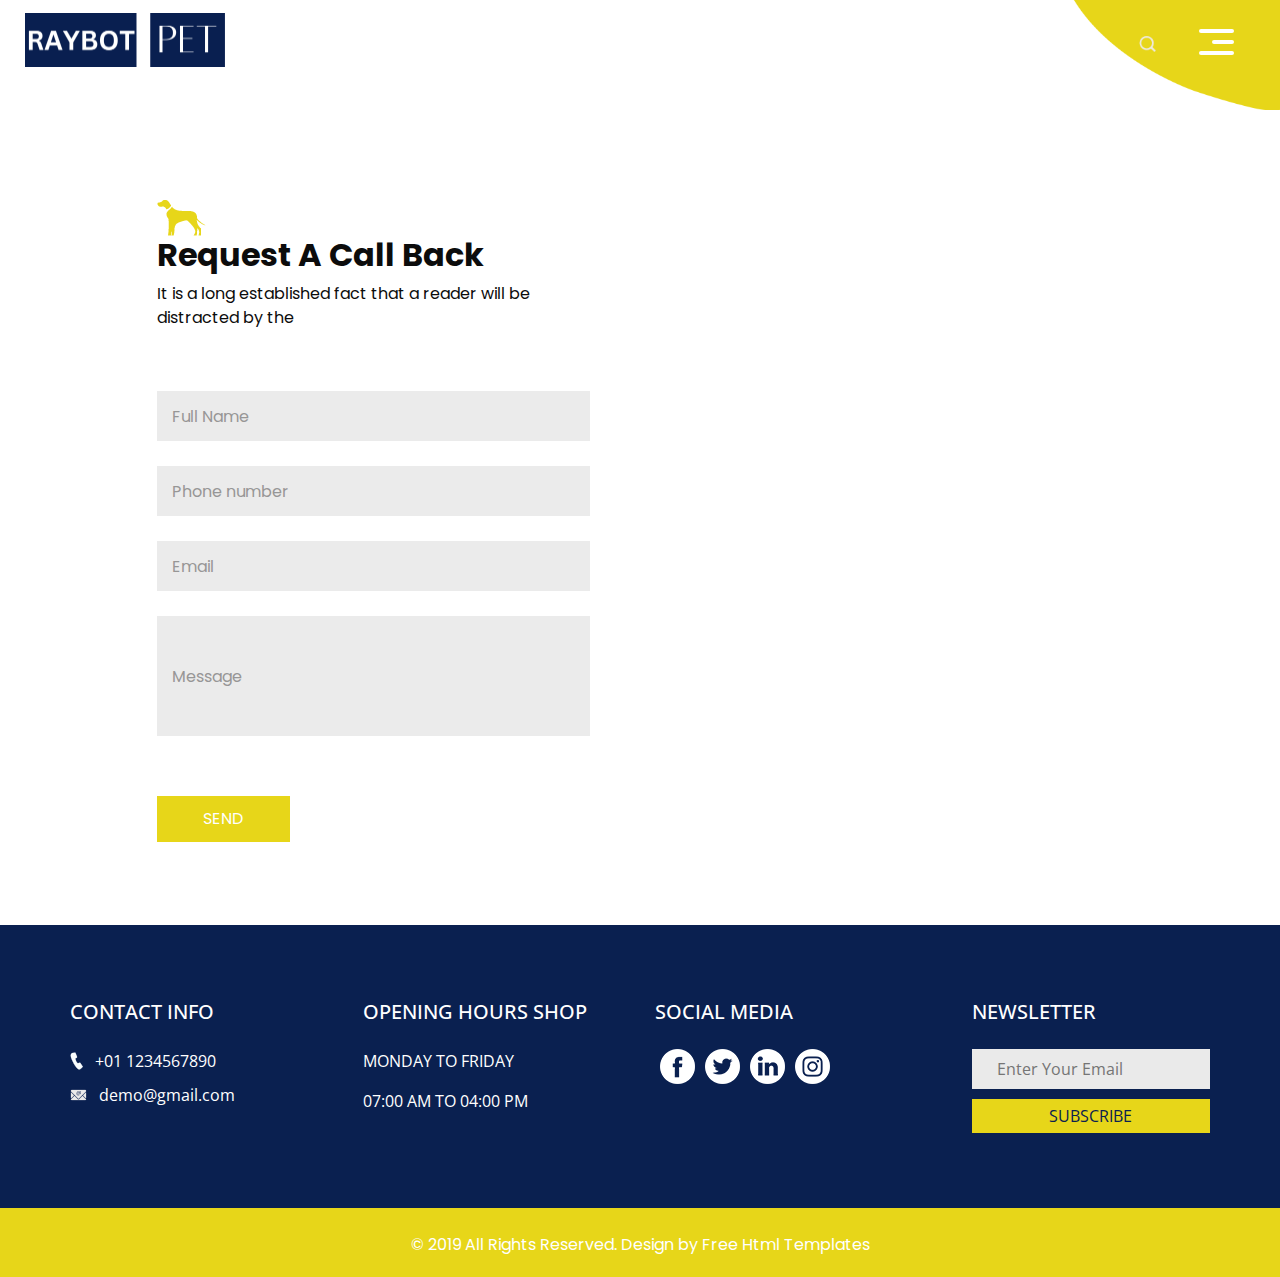
<file: contact.html>
<!DOCTYPE html>
<html>

<head>
  <!-- Basic -->
  <meta charset="utf-8" />
  <meta http-equiv="X-UA-Compatible" content="IE=edge" />
  <!-- Mobile Metas -->
  <meta name="viewport" content="width=device-width, initial-scale=1, shrink-to-fit=no" />
  <!-- Site Metas -->
  <meta name="keywords" content="" />
  <meta name="description" content="" />
  <meta name="author" content="" />

  <title>Drool</title>

  <!-- bootstrap core css -->
  <link rel="stylesheet" type="text/css" href="css/bootstrap.css" />

  <!-- fonts style -->
  <link href="https://fonts.googleapis.com/css?family=Open+Sans|Poppins:400,700&display=swap" rel="stylesheet">
  <!-- Custom styles for this template -->
  <link href="css/style.css" rel="stylesheet" />
  <!-- responsive style -->
  <link href="css/responsive.css" rel="stylesheet" />
</head>

<body class="sub_page">
  <div class="hero_area ">
    <!-- header section strats -->
    <header class="header_section">
      <div class="container-fluid">
        <nav class="navbar navbar-expand-lg custom_nav-container">
          <a class="navbar-brand" href="index.html">
            <img src="images/logo-raybot.png" alt="">
          </a>
          <div class="" id="">
            <div class="User_option">
              <form class="form-inline my-2  mb-3 mb-lg-0">
                <input type="search" placeholder="Search">
                <button class="btn   my-sm-0 nav_search-btn" type="submit"></button>
              </form>
            </div>

            <div class="custom_menu-btn">
              <button onclick="openNav()">
                <span class="s-1">

                </span>
                <span class="s-2">

                </span>
                <span class="s-3">

                </span>
              </button>
            </div>
            <div id="myNav" class="overlay">
              <div class="overlay-content">
                <a href="index.html">Home</a>
                <a href="about.html">About</a>
                <a href="contact.html">Contact Us</a>
              </div>
            </div>
          </div>
        </nav>
      </div>
    </header>
    <!-- end header section -->
  </div>

  <!-- contact section -->

  <section class="contact_section layout_padding-top">
    <div class="container-fluid">
      <div class="row">
        <div class="col-md-5 offset-md-1">
          <div class="form_container">
            <div class="heading_container">
              <img src="images/heading-img.png" alt="">
              <h2>
                Request A Call Back
              </h2>
              <p>
                It is a long established fact that a reader will be distracted by the
              </p>
            </div>
            <form action="">
              <div>
                <input type="text" placeholder="Full Name " />
              </div>
              <div>
                <input type="text" placeholder="Phone number" />
              </div>
              <div>
                <input type="email" placeholder="Email" />
              </div>
              <div>
                <input type="text" class="message-box" placeholder="Message" />
              </div>
              <div class="d-flex ">
                <button>
                  SEND
                </button>
              </div>
            </form>
          </div>
        </div>
        <div class="col-md-6 px-0">
          <div class="map_container">
            <div class="map-responsive">
              <iframe src="https://www.google.com/maps/embed/v1/place?key=AIzaSyA0s1a7phLN0iaD6-UE7m4qP-z21pH0eSc&q=Eiffel+Tower+Paris+France" width="600" height="300" frameborder="0" style="border:0; width: 100%; height:100%" allowfullscreen></iframe>
            </div>
          </div>
        </div>
      </div>
    </div>
  </section>

  <!-- end contact section -->


  <!-- info section -->
  <section class="info_section ">
    <div class="container">
      <div class="row">
        <div class="col-md-6 col-lg-3">
          <div class="info_contact">
            <h5>
              CONTACT INFO
            </h5>
            <div>
              <img src="images/call.png" alt="" />
              <p>
                +01 1234567890
              </p>
            </div>
            <div>
              <img src="images/mail.png" alt="" />
              <p>
                demo@gmail.com
              </p>
            </div>
          </div>
        </div>
        <div class="col-md-6 col-lg-3">
          <div class="info_time">
            <h5>
              Opening Hours Shop
            </h5>
            <div>
              <p>
                Monday to friday
              </p>
            </div>
            <div>
              <p>
                07:00 am to 04:00 pm
              </p>
            </div>
          </div>
        </div>

        <div class="col-md-6 col-lg-3">
          <div class="info_social">
            <h5>
              social media
            </h5>
            <div class="social_container">
              <div>
                <a href="">
                  <img src="images/fb.png" alt="" />
                </a>
              </div>
              <div>
                <a href="">
                  <img src="images/twitter.png" alt="" />
                </a>
              </div>
              <div>
                <a href="">
                  <img src="images/linkedin.png" alt="" />
                </a>
              </div>
              <div>
                <a href="">
                  <img src="images/instagram.png" alt="" />
                </a>
              </div>
            </div>
          </div>
        </div>
        <div class="col-md-6 col-lg-3">
          <div class="info_form pl-lg-4">
            <h5>
              Newsletter
            </h5>
            <form action="">
              <input type="text" placeholder="Enter Your Email" />
              <button type="submit">
                Subscribe
              </button>
            </form>
          </div>
        </div>
      </div>
    </div>
  </section>

  <!-- end info_section -->


  <!-- footer section -->
  <section class="container-fluid footer_section ">
    <p>
      &copy; 2019 All Rights Reserved. Design by
      <a href="https://html.design/">Free Html Templates</a>
    </p>
  </section>
  <!-- end  footer section -->


  <script type="text/javascript" src="js/jquery-3.4.1.min.js"></script>
  <script type="text/javascript" src="js/bootstrap.js"></script>
  <script>
    function openNav() {
      document.getElementById("myNav").classList.toggle("menu_width")
      document.querySelector(".custom_menu-btn").classList.toggle("menu_btn-style")
    }
  </script>

</body>

</html>
</file>
<file: css/style.css>
body {
  font-family: "Poppins",
 sans-serif;
  color: #0c0c0c;
  background-color: #ffffff;
}

.layout_padding {
  padding-top: 120px;
  padding-bottom: 120px;
}

.layout_padding2 {
  padding-top: 45px;
  padding-bottom: 45px;
}

.layout_padding2-top {
  padding-top: 45px;
}

.layout_padding2-bottom {
  padding-bottom: 45px;
}

.layout_padding-top {
  padding-top: 120px;
}

.layout_padding-bottom {
  padding-bottom: 120px;
  padding-top: 60px;
}

.heading_container {
  display: -webkit-box;
  display: -ms-flexbox;
  display: flex;
  -webkit-box-orient: vertical;
  -webkit-box-direction: normal;
      -ms-flex-direction: column;
          flex-direction: column;
  -webkit-box-align: start;
      -ms-flex-align: start;
          align-items: flex-start;
}

.heading_container img {
  max-width: 50px;
}

.heading_container h2 {
  font-weight: bold;
}

/*header section*/
.hero_area {
  height: 100vh;
  background-image: url(../images/hero-bg.jpg);
  background-size: cover;
  display: -webkit-box;
  display: -ms-flexbox;
  display: flex;
  -webkit-box-orient: vertical;
  -webkit-box-direction: normal;
      -ms-flex-direction: column;
          flex-direction: column;
  position: relative;
}

.hero_area::before {
  content: "";
  position: absolute;
  top: 0;
  right: 0;
  width: 45%;
  height: 88%;
  background-image: url(../images/hero-bg2.png);
  background-size: cover;
  background-position: left bottom;
  background-repeat: no-repeat;
}

.sub_page .hero_area {
  height: auto;
  background: none;
}

.sub_page .hero_area::before {
  width: 225px;
  height: 110px;
}

.header_section .container-fluid {
  padding-right: 25px;
  padding-left: 25px;
}

.header_section .nav_container {
  margin: 0 auto;
}

.custom_nav-container.navbar-expand-lg .navbar-nav .nav-item .nav-link {
  padding: 10px 15px;
  color: #060606;
  text-align: center;
  text-transform: uppercase;
}

.custom_nav-container.navbar-expand-lg .navbar-nav .nav-item.active .nav-link, .custom_nav-container.navbar-expand-lg .navbar-nav .nav-item:hover .nav-link {
  color: #e7d619;
}

a,
a:hover,
a:focus {
  text-decoration: none;
}

a:hover,
a:focus {
  color: initial;
}

.btn,
.btn:focus {
  outline: none !important;
  -webkit-box-shadow: none;
          box-shadow: none;
}

.custom_nav-container .nav_search-btn {
  background-image: url(../images/search-icon.png);
  background-size: 17px;
  background-repeat: no-repeat;
  background-position: center;
  width: 35px;
  height: 35px;
  padding: 0;
  border: none;
}

.navbar-brand {
  display: -webkit-box;
  display: -ms-flexbox;
  display: flex;
  -webkit-box-orient: vertical;
  -webkit-box-direction: normal;
      -ms-flex-direction: column;
          flex-direction: column;
  -webkit-box-align: center;
      -ms-flex-align: center;
          align-items: center;
}

.navbar-brand img {
  width: 200px;
}

.custom_nav-container {
  z-index: 99999;
  padding: 0;
  height: 80px;
  -webkit-box-pack: justify;
      -ms-flex-pack: justify;
          justify-content: space-between;
}

.custom_nav-container .navbar-toggler {
  outline: none;
}

.custom_nav-container .navbar-toggler .navbar-toggler-icon {
  background-image: url(../images/menu.png);
  background-size: 50px;
  width: 30px;
  height: 30px;
}

.lg_toggl-btn {
  background-color: transparent;
  border: none;
  outline: none;
  width: 56px;
  height: 40px;
  cursor: pointer;
}

.lg_toggl-btn:focus {
  outline: none;
}

.User_option {
  display: -webkit-box;
  display: -ms-flexbox;
  display: flex;
  -webkit-box-align: center;
      -ms-flex-align: center;
          align-items: center;
  margin-left: auto;
  margin-right: 75px;
}

.User_option .form-inline {
  position: relative;
  margin-right: 15px;
}

.User_option .form-inline input {
  display: none;
}

.custom_menu-btn {
  z-index: 9;
  position: absolute;
  right: 15px;
  top: 7px;
}

.custom_menu-btn button {
  margin-top: 14px;
  outline: none;
  border: none;
  background-color: transparent;
}

.custom_menu-btn button span {
  display: block;
  width: 35px;
  height: 4px;
  background-color: #ffffff;
  margin: 7px 0;
  -webkit-transition: all 0.3s;
  transition: all 0.3s;
  border-radius: 5px;
}

.menu_btn-style {
  position: fixed;
  right: 29px;
  top: 7px;
}

.custom_menu-btn .s-2 {
  -webkit-transition: all 0.1s;
  transition: all 0.1s;
  width: 22px;
  margin-left: auto;
}

.menu_btn-style button .s-1 {
  -webkit-transform: rotate(45deg) translateY(16px);
          transform: rotate(45deg) translateY(16px);
}

.menu_btn-style button .s-2 {
  -webkit-transform: translateX(100px);
          transform: translateX(100px);
}

.menu_btn-style button .s-3 {
  -webkit-transform: rotate(-45deg) translateY(-16px);
          transform: rotate(-45deg) translateY(-16px);
}

.overlay {
  height: 100%;
  width: 0;
  position: fixed;
  z-index: 1;
  top: 0;
  left: 0;
  background-color: black;
  background-color: rgba(10, 32, 80, 0.95);
  overflow-x: hidden;
  -webkit-transition: 0.5s;
  transition: 0.5s;
}

.overlay .closebtn {
  position: absolute;
  top: 0;
  right: 30px;
  font-size: 60px;
}

.overlay a {
  padding: 0px;
  text-decoration: none;
  font-size: 22px;
  color: #ffffff;
  display: block;
  -webkit-transition: 0.3s;
  transition: 0.3s;
  margin-bottom: 15px;
  text-transform: uppercase;
  opacity: 0;
}

.overlay-content {
  position: relative;
  top: 30%;
  width: 100%;
  text-align: center;
  margin-top: 30px;
}

.menu_width {
  width: 100%;
}

.menu_width.overlay a {
  opacity: 1;
}

/*end header section*/
/* slider section */
.slider_section {
  -webkit-box-flex: 1;
      -ms-flex: 1;
          flex: 1;
  display: -webkit-box;
  display: -ms-flexbox;
  display: flex;
  -webkit-box-pack: center;
      -ms-flex-pack: center;
          justify-content: center;
  -webkit-box-align: center;
      -ms-flex-align: center;
          align-items: center;
  position: relative;
}

.slider_section .detail-box {
  margin: 45px 5% 0 5%;
  /* padding-bottom: 45px; */
  border-right: 2px solid #e7d619;
}

.slider_section .detail-box h1 {
  font-weight: bold;
  color: #010001;
  font-size: 3rem;
  padding-bottom: 15px;
  position: relative;
}

.slider_section .detail-box h1 span {
  color: #e7d619;
}

.slider_section .detail-box .btn-box {
  display: -webkit-box;
  display: -ms-flexbox;
  display: flex;
  margin: 30px -5px 0 -5px;
  -ms-flex-wrap: wrap;
      flex-wrap: wrap;
}

.slider_section .detail-box .btn-box a {
  margin: 5px;
  width: 165px;
  text-align: center;
}

.slider_section .detail-box .btn-box .btn-1 {
  display: inline-block;
  padding: 10px 0px;
  background-color: #0a2050;
  color: #ffffff;
  -webkit-transition: all 0.3s;
  transition: all 0.3s;
  border: 1px solid #0a2050;
  border-radius: 0;
}

.slider_section .detail-box .btn-box .btn-1:hover {
  background-color: transparent;
  color: #0a2050;
}

.slider_section .detail-box .btn-box .btn-2 {
  display: inline-block;
  padding: 10px 0px;
  background-color: #e7d619;
  color: #ffffff;
  -webkit-transition: all 0.3s;
  transition: all 0.3s;
  border: 1px solid #e7d619;
  border-radius: 0;
}

.slider_section .detail-box .btn-box .btn-2:hover {
  background-color: transparent;
  color: #e7d619;
}

.slider_section .img-box img {
  max-width: 100%;
}

.slider_section #carouselExampleIndicators {
  width: 100%;
}

.slider_section .carousel-indicators {
  -webkit-box-align: center;
      -ms-flex-align: center;
          align-items: center;
}

.slider_section .carousel-indicators li {
  width: 12px;
  height: 12px;
  opacity: 1;
  background: none;
  border: 2px solid #e7d619;
  color: #000000;
  position: relative;
  margin: 0 4px;
  border-radius: 100%;
}

.slider_section .carousel-indicators li.active {
  width: 18px;
  height: 18px;
}

.slider_section .li_before::before {
  content: "";
  position: absolute;
  left: -5px;
  top: 3.5px;
  width: 1.5px;
  height: 17px;
  background-color: #e7d619;
  border-radius: 5px;
  -webkit-transform: rotate(25deg);
          transform: rotate(25deg);
}

.about_section .detail-box {
  text-align: center;
  width: 80%;
  margin: auto;
}

.about_section .detail-box .heading_container {
  -webkit-box-align: center;
      -ms-flex-align: center;
          align-items: center;
  text-align: center;
}

.about_section .detail-box .heading_container h2 {
  color: #151515;
}

.about_section .detail-box p {
  color: #0e0e0e;
  margin-top: 15px;
  text-align: left;
}

.about_section .detail-box .btn-box {
  display: -webkit-box;
  display: -ms-flexbox;
  display: flex;
  -webkit-box-pack: center;
      -ms-flex-pack: center;
          justify-content: center;
  margin-top: 25px;
}

.about_section .detail-box .btn-box a {
  display: -webkit-box;
  display: -ms-flexbox;
  display: flex;
  -webkit-box-align: center;
      -ms-flex-align: center;
          align-items: center;
  color: #e7d619;
  text-transform: uppercase;
}

.about_section .detail-box .btn-box a img {
  margin-left: 5px;
}

.animal_section {
  background-image: url(../images/animal-bg.jpg);
  background-size: cover;
  color: #ffffff;
  clip-path: polygon(0% 0%, 100% 0%, 100% 70%, 50% 100%, 0% 70%);
}

.animal_section .animal_container {
  display: -webkit-box;
  display: -ms-flexbox;
  display: flex;
  -ms-flex-wrap: wrap;
      flex-wrap: wrap;
  -webkit-box-pack: center;
      -ms-flex-pack: center;
          justify-content: center;
}

.animal_section .animal_container .box {
  display: -webkit-box;
  display: -ms-flexbox;
  display: flex;
  -webkit-box-orient: vertical;
  -webkit-box-direction: normal;
      -ms-flex-direction: column;
          flex-direction: column;
  -webkit-box-align: center;
      -ms-flex-align: center;
          align-items: center;
  text-align: center;
  margin: 45px 2.5%;
  -ms-flex-preferred-size: 20%;
      flex-basis: 20%;
}

.animal_section .animal_container .box .img-box {
  border-radius: 25px;
  overflow: hidden;
  -webkit-box-shadow: 0 0 10px 5px rgba(0, 0, 0, 0.2);
          box-shadow: 0 0 10px 5px rgba(0, 0, 0, 0.2);
}

.animal_section .animal_container .box .img-box img {
  width: 100%;
}

.animal_section .animal_container .box .detail-box {
  margin-top: 15px;
}

.animal_section .animal_container .box .detail-box h5 {
  font-weight: bold;
}

.animal_section .animal_container .box.b1 {
  -webkit-animation: odd-box-animate 3s infinite;
          animation: odd-box-animate 3s infinite;
}

.animal_section .animal_container .box.b2 {
  -webkit-animation: even-box-animate 3s infinite;
          animation: even-box-animate 3s infinite;
}

@-webkit-keyframes odd-box-animate {
  0% {
    -webkit-transform: translateY(45px);
            transform: translateY(45px);
  }
  50% {
    -webkit-transform: translateY(-45px);
            transform: translateY(-45px);
  }
  100% {
    -webkit-transform: translateY(45px);
            transform: translateY(45px);
  }
}

@keyframes odd-box-animate {
  0% {
    -webkit-transform: translateY(45px);
            transform: translateY(45px);
  }
  50% {
    -webkit-transform: translateY(-45px);
            transform: translateY(-45px);
  }
  100% {
    -webkit-transform: translateY(45px);
            transform: translateY(45px);
  }
}

@-webkit-keyframes even-box-animate {
  0% {
    -webkit-transform: translateY(-45px);
            transform: translateY(-45px);
  }
  50% {
    -webkit-transform: translateY(45px);
            transform: translateY(45px);
  }
  100% {
    -webkit-transform: translateY(-45px);
            transform: translateY(-45px);
  }
}

@keyframes even-box-animate {
  0% {
    -webkit-transform: translateY(-45px);
            transform: translateY(-45px);
  }
  50% {
    -webkit-transform: translateY(45px);
            transform: translateY(45px);
  }
  100% {
    -webkit-transform: translateY(-45px);
            transform: translateY(-45px);
  }
}

.pet_section .row {
  -webkit-box-align: center;
      -ms-flex-align: center;
          align-items: center;
}

.pet_section .img-box {
  position: relative;
  padding-right: 45px;
}

.pet_section .img-box img {
  width: 100%;
  position: relative;
  z-index: 2;
}

.pet_section .img-box::before {
  content: "";
  position: absolute;
  top: 0;
  left: -145px;
  width: 100%;
  height: 110%;
  background-image: url(../images/pet-bg.png);
  z-index: 1;
  background-repeat: no-repeat;
}

.pet_section .detail-box p {
  color: #0e0e0e;
  margin-top: 15px;
}

.pet_section .detail-box .btn-box {
  display: -webkit-box;
  display: -ms-flexbox;
  display: flex;
  margin-top: 25px;
}

.pet_section .detail-box .btn-box a {
  display: -webkit-box;
  display: -ms-flexbox;
  display: flex;
  -webkit-box-align: center;
      -ms-flex-align: center;
          align-items: center;
  color: #e7d619;
  text-transform: uppercase;
}

.pet_section .detail-box .btn-box a img {
  margin-left: 5px;
}

.us_section .us_container {
  display: -webkit-box;
  display: -ms-flexbox;
  display: flex;
  -webkit-box-pack: justify;
      -ms-flex-pack: justify;
          justify-content: space-between;
  position: relative;
}

.us_section .us_container .box {
  display: -webkit-box;
  display: -ms-flexbox;
  display: flex;
  -webkit-box-orient: vertical;
  -webkit-box-direction: normal;
      -ms-flex-direction: column;
          flex-direction: column;
  -webkit-box-align: center;
      -ms-flex-align: center;
          align-items: center;
}

.us_section .us_container .box img {
  max-width: 100%;
}

.us_section .us_container .box .img1-box {
  height: 300px;
  display: -webkit-box;
  display: -ms-flexbox;
  display: flex;
  -webkit-box-pack: center;
      -ms-flex-pack: center;
          justify-content: center;
  -webkit-box-align: center;
      -ms-flex-align: center;
          align-items: center;
}

.us_section .us_container .box .img2-box {
  width: 175px;
  display: -webkit-box;
  display: -ms-flexbox;
  display: flex;
  -webkit-box-pack: center;
      -ms-flex-pack: center;
          justify-content: center;
}

.us_section .us_container .box .detail-box {
  margin-top: 15px;
}

.us_section .us_container .box .detail-box h6 {
  text-transform: uppercase;
  font-weight: bold;
  color: #0e0e0e;
}

.us_section .us_container::before {
  content: "";
  position: absolute;
  bottom: 25.2%;
  left: 50%;
  width: 80%;
  height: 1.5px;
  background-image: -webkit-gradient(linear, left top, right top, color-stop(50%, transparent), color-stop(50%, #e7d619));
  background-image: linear-gradient(to right, transparent 50%, #e7d619 50%);
  background-size: 20px 100%;
  z-index: -1;
  -webkit-transform: translateX(-50%);
          transform: translateX(-50%);
  -webkit-animation: border-dance 4s infinite linear;
          animation: border-dance 4s infinite linear;
}

@-webkit-keyframes border-dance {
  0% {
    background-position: 0px 0px;
  }
  100% {
    background-position: 300px 0px;
  }
}

@keyframes border-dance {
  0% {
    background-position: 0px 0px;
  }
  100% {
    background-position: 300px 0px;
  }
}

.us_section .btn-box {
  display: -webkit-box;
  display: -ms-flexbox;
  display: flex;
  -webkit-box-pack: center;
      -ms-flex-pack: center;
          justify-content: center;
  margin-top: 55px;
}

.us_section .btn-box a {
  display: -webkit-box;
  display: -ms-flexbox;
  display: flex;
  -webkit-box-align: center;
      -ms-flex-align: center;
          align-items: center;
  color: #e7d619;
  text-transform: uppercase;
}

.us_section .btn-box a img {
  margin-left: 5px;
}

.food_section {
  background: -webkit-gradient(linear, left top, left bottom, color-stop(60%, #0a2050), color-stop(60%, transparent));
  background: linear-gradient(to bottom, #0a2050 60%, transparent 60%);
  clip-path: polygon(0% 100%, 100% 100%, 100% 70%, 100% 0%, 9% 13%);
}

.food_section .heading_container {
  -webkit-box-align: center;
      -ms-flex-align: center;
          align-items: center;
  text-align: center;
  color: #ffffff;
}

.food_section .food_container {
  display: -webkit-box;
  display: -ms-flexbox;
  display: flex;
  -webkit-box-pack: justify;
      -ms-flex-pack: justify;
          justify-content: space-between;
  -webkit-box-align: end;
      -ms-flex-align: end;
          align-items: flex-end;
}

.food_section .food_container .box {
  display: -webkit-box;
  display: -ms-flexbox;
  display: flex;
  -webkit-box-orient: vertical;
  -webkit-box-direction: normal;
      -ms-flex-direction: column;
          flex-direction: column;
  -webkit-box-align: center;
      -ms-flex-align: center;
          align-items: center;
  text-align: center;
  margin: 45px 20px 0 20px;
}

.food_section .food_container .box .img-box img {
  max-width: 100%;
}

.food_section .food_container .box .detail-box {
  margin-top: 15px;
}

.food_section .food_container .box .detail-box h6 {
  color: #e7d619;
  text-transform: uppercase;
}

.food_section .food_container .box .detail-box h3 {
  font-weight: bold;
  color: #e7d619;
}

.food_section .food_container .box .detail-box h3 span {
  color: #0a2050;
}

.food_section .food_container .box .detail-box a {
  display: inline-block;
  padding: 8px 45px;
  background-color: #0a2050;
  color: #e7d619;
  -webkit-transition: all 0.3s;
  transition: all 0.3s;
  border: 1px solid #0a2050;
  border-radius: 0;
  margin-top: 15px;
}

.food_section .food_container .box .detail-box a:hover {
  background-color: transparent;
  color: #0a2050;
}

.client_section {
  background-image: url(../images/client-bg.jpg);
  background-size: cover;
}

.client_section #carouselExampleControls {
  display: -webkit-box;
  display: -ms-flexbox;
  display: flex;
  -webkit-box-align: center;
      -ms-flex-align: center;
          align-items: center;
}

.client_section .box {
  display: -webkit-box;
  display: -ms-flexbox;
  display: flex;
  margin-top: 75px;
}

.client_section .box .img-box {
  margin-right: 25px;
  min-width: 250px;
}

.client_section .box .img-box img {
  width: 100%;
}

.client_section .box .detail-box h4 {
  text-transform: uppercase;
  font-size: 24px;
}

.client_section .box .detail-box img {
  width: 25px;
}

.client_section .carousel_btn-box {
  display: -webkit-box;
  display: -ms-flexbox;
  display: flex;
  -webkit-box-align: center;
      -ms-flex-align: center;
          align-items: center;
}

.client_section .carousel_btn-box .carousel-control-prev,
.client_section .carousel_btn-box .carousel-control-next {
  position: unset;
  width: 45px;
  height: 45px;
  background-color: #e7d619;
  opacity: 1;
  border-radius: 100%;
  background-repeat: no-repeat;
  background-position: center;
  margin: 0 3px;
}

.client_section .carousel_btn-box .carousel-control-prev:hover,
.client_section .carousel_btn-box .carousel-control-next:hover {
  background-color: #000000;
}

.client_section .carousel_btn-box .carousel-control-prev {
  background-image: url(../images/prev.png);
}

.client_section .carousel_btn-box .carousel-control-next {
  background-image: url(../images/next.png);
}

.contact_section {
  position: relative;
}

.contact_section .form_container {
  padding: 0 35px;
}

.contact_section form {
  margin-top: 45px;
}

.contact_section input {
  width: 100%;
  border: none;
  height: 50px;
  margin-bottom: 25px;
  padding-left: 15px;
  background-color: #ebebeb;
  outline: none;
  color: #101010;
}

.contact_section input::-webkit-input-placeholder {
  color: #979696;
}

.contact_section input:-ms-input-placeholder {
  color: #979696;
}

.contact_section input::-ms-input-placeholder {
  color: #979696;
}

.contact_section input::placeholder {
  color: #979696;
}

.contact_section input.message-box {
  height: 120px;
}

.contact_section button {
  display: inline-block;
  padding: 10px 45px;
  background-color: #e7d619;
  color: #ffffff;
  -webkit-transition: all 0.3s;
  transition: all 0.3s;
  border: 1px solid #e7d619;
  border-radius: 0;
  color: #fff;
  margin-top: 35px;
}

.contact_section button:hover {
  background-color: transparent;
  color: #e7d619;
}

.contact_section .map_container {
  height: 725px;
  border-radius: 100% 0 0 0;
  overflow: hidden;
  margin-left: 45px;
}

.contact_section .map_container .map-responsive {
  height: 100%;
}

.info_section {
  background-color: #0a2050;
  color: #ffffff;
  padding: 40px 0 75px 0;
  font-family: "Open Sans",
 sans-serif;
}

.info_section .row > div {
  margin-top: 35px;
}

.info_section h5 {
  text-transform: uppercase;
  margin-bottom: 25px;
}

.info_time p {
  text-transform: uppercase;
}

.info_form input {
  width: 100%;
  border: none;
  height: 40px;
  margin-bottom: 10px;
  padding-left: 25px;
  background-color: #eaeaea;
  outline: none;
  color: #101010;
}

.info_form button {
  width: 100%;
  outline: none;
  border: none;
  color: #fff;
  text-transform: uppercase;
  display: inline-block;
  padding: 4px 45px;
  background-color: #e7d619;
  color: #0a2050;
  -webkit-transition: all 0.3s;
  transition: all 0.3s;
  border: 1px solid #e7d619;
  border-radius: 0;
}

.info_form button:hover {
  background-color: transparent;
  color: #e7d619;
}

.info_social .social_container {
  display: -webkit-box;
  display: -ms-flexbox;
  display: flex;
}

.info_social .social_container a {
  margin: 0 5px;
}

.info_social .social_container a img {
  width: 35px;
}

.info_contact > div {
  display: -webkit-box;
  display: -ms-flexbox;
  display: flex;
  -webkit-box-align: center;
      -ms-flex-align: center;
          align-items: center;
  margin: 10px 0;
}

.info_contact > div img {
  height: auto;
  margin-right: 12px;
}

.info_contact > div p {
  margin: 0;
}

/* footer section*/
.footer_section {
  display: -webkit-box;
  display: -ms-flexbox;
  display: flex;
  -webkit-box-orient: vertical;
  -webkit-box-direction: normal;
      -ms-flex-direction: column;
          flex-direction: column;
  -webkit-box-pack: center;
      -ms-flex-pack: center;
          justify-content: center;
  background-color: #e7d619;
}

.footer_section p {
  color: #ffffff;
  margin: 0;
  padding: 25px 0 20px 0;
  margin: 0 auto;
  text-align: center;
}

.footer_section a {
  color: #ffffff;
}

/* end footer section*/
/*# sourceMappingURL=style.css.map */


.animal_section .animal_container .detail-box a {
  display: -webkit-box;
  display: -ms-flexbox;
  display: flex;
  -webkit-box-align: center;
      -ms-flex-align: center;
          align-items: center;
  color: #e7d619;
  text-transform: uppercase;
}
.animal_section .animal_container .detail-box img{
  display: -webkit-box;
  display: -ms-flexbox;
  display: flex;
  -webkit-box-pack: center;
      -ms-flex-pack: center;
          justify-content: center;
  margin-bottom: 18px;
  margin-left: 5px;
}


/*** Categories & Courses ***/
.category img,
.course-item img {
    transition: .5s;
}

.category a:hover img,
.course-item:hover img {
    transform: scale(1.1);
}

/*** Section Title ***/
.section-title {
  position: relative;
  display: inline-block;
  text-transform: uppercase;
}

.section-title::before {
  position: absolute;
  content: "";
  width: calc(100% + 80px);
  height: 2px;
  top: 4px;
  left: -40px;
  background: var(--warning);
  z-index: -1;
}

.section-title::after {
  position: absolute;
  content: "";
  width: calc(100% + 120px);
  height: 2px;
  bottom: 5px;
  left: -60px;
  background: var(--primary);
  z-index: -1;
}

.section-title.text-start::before {
  width: calc(100% + 40px);
  left: 0;
}

.section-title.text-start::after {
  width: calc(100% + 60px);
  left: 0;
}

@media (max-width: 830px){
  .food_section{
    clip-path: unset
  }
}
</file>
<file: css/responsive.css>
@media (max-width: 1120px) {
  .slider_section .detail-box {
    border: none;
  }
}

@media (max-width: 992px) {
  .hero_area {
    height: auto;
  }

  .slider_section {
    padding-bottom: 75px;
  }

  .carousel-indicators {
    bottom: -35px;
  }

  .animal_section .animal_container .box {
    flex-basis: 45%;
  }

  .contact_section .form_container {
    padding: 0;
  }
}

@media (max-width: 768px) {


  .layout_padding {
    padding-top: 90px;
    padding-bottom: 90px;
  }

  .layout_padding-top {
    padding-top: 90px;
  }

  .layout_padding-bottom {
    padding-bottom: 90px;
  }

  .hero_area::before {
    width: 225px;
    height: 110px;
  }

  .slider_section .detail-box {
    text-align: center;
  }

  .slider_section .detail-box .btn-box {
    justify-content: center;
  }

  .about_section .detail-box {
    width: 100%;
  }

  .slider_section .img-box {
    margin-bottom: 35px;
  }

  .us_section .us_container {
    flex-direction: column;
  }

  .us_section .us_container .box:not(:last-child) {
    margin-bottom: 45px;
  }

  .us_section .us_container::before {
    display: none;
  }

  .pet_section .img-box {
    padding: 0;
    margin-left: 75px;
  }

  .pet_section .detail-box {

    margin-top: 90px;

  }

  .pet_section .detail-box .heading_container {

    align-items: flex-start;
    text-align: left;

  }

  .food_section {
    background: linear-gradient(to bottom, #0a2050 30%, transparent 30%);

  }

  .food_section .food_container {
    flex-direction: column;
    align-items: center;
  }

  .food_section .food_container .box:not(:last-child) {
    margin-bottom: 35px;
  }

  .client_section #carouselExampleControls {
    flex-direction: column;
    align-items: center;
  }

  .client_section .carousel_btn-box {
    margin-top: 45px;
  }

  .contact_section .map_container {
    margin: 0;
  }

  .info_section .row>div {

    text-align: center;
    display: flex;
    flex-direction: column;
    align-items: center;

  }

}

@media (max-width: 576px) {
  .heading_container {
    align-items: center;
    text-align: center;
  }

  .slider_section .detail-box h1 {
    font-size: 2.5rem;
  }

  .animal_section .animal_container .box {
    flex-basis: 95%;
    animation: none !important;
  }


  .client_section .box {
    flex-direction: column;
    align-items: center;
    text-align: center;
  }

  .client_section .box .img-box {
    margin: 0;
    margin-bottom: 25px;
  }

  .contact_section .map_container {
    height: 475px;
  }

}

@media (max-width: 480px) {
  .pet_section .img-box::before {
    background-size: cover;
  }
}

@media (max-width: 420px) {}

@media (max-width: 375px) {
  .contact_section .map_container {
    height: 400px;
  }
}

@media (min-width: 1200px) {
  .container {
    max-width: 1170px;
  }
}
</file>
